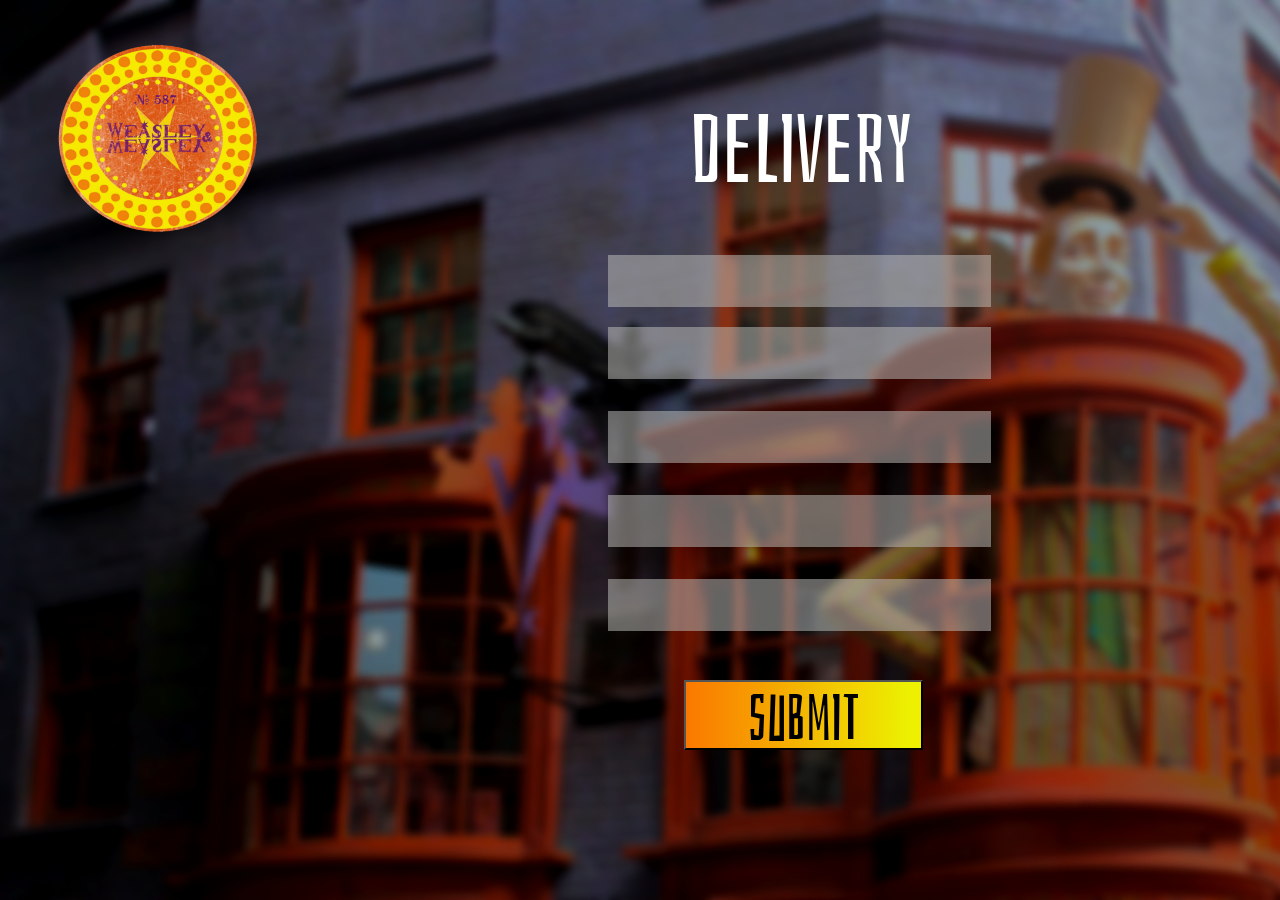
<file: delivery.html>
<!DOCTYPE html>
<html lang="en">
<head>
	<meta charset="UTF-8">
	<meta name="viewport" content="width=device-width, initial-scale=1.0">
	<title>Delivery</title>
	<link rel="stylesheet" href="assets/css/style.css">
	<link href="https://fonts.googleapis.com/css2?family=Bahiana&family=Oswald&family=Playfair+Display&family=Roboto+Condensed&display=swap" rel="stylesheet">
	<link rel="icon" href="assets/img/wand.png" type = "image/png" size="32x32">
	<link href="https://fonts.googleapis.com/css2?family=Oldenburg&display=swap" rel="stylesheet">
</head>
<body>
	<div class="main">
		<a href="index.html"><img src="assets/img/Weasleys_Wizard_Wheezes.png" class = "logo"></a>
		<h1 class="main_title">delivery</h1>
		<form class = "main_form">
			<input type="text" class = "n1" placeholder = "enter your name">
			<input type="text" class = "n2" placeholder = "enter your surname">
			<input type="text" class = "n3" placeholder = "enter your number">
			<input type="text" class = "n4" placeholder = "enter your home address">
			<input type="text" class = "n5" placeholder = "enter the product code">
		</form>
		<button class = "submit">submit</button>
	</div>
</body>
</html>
</file>
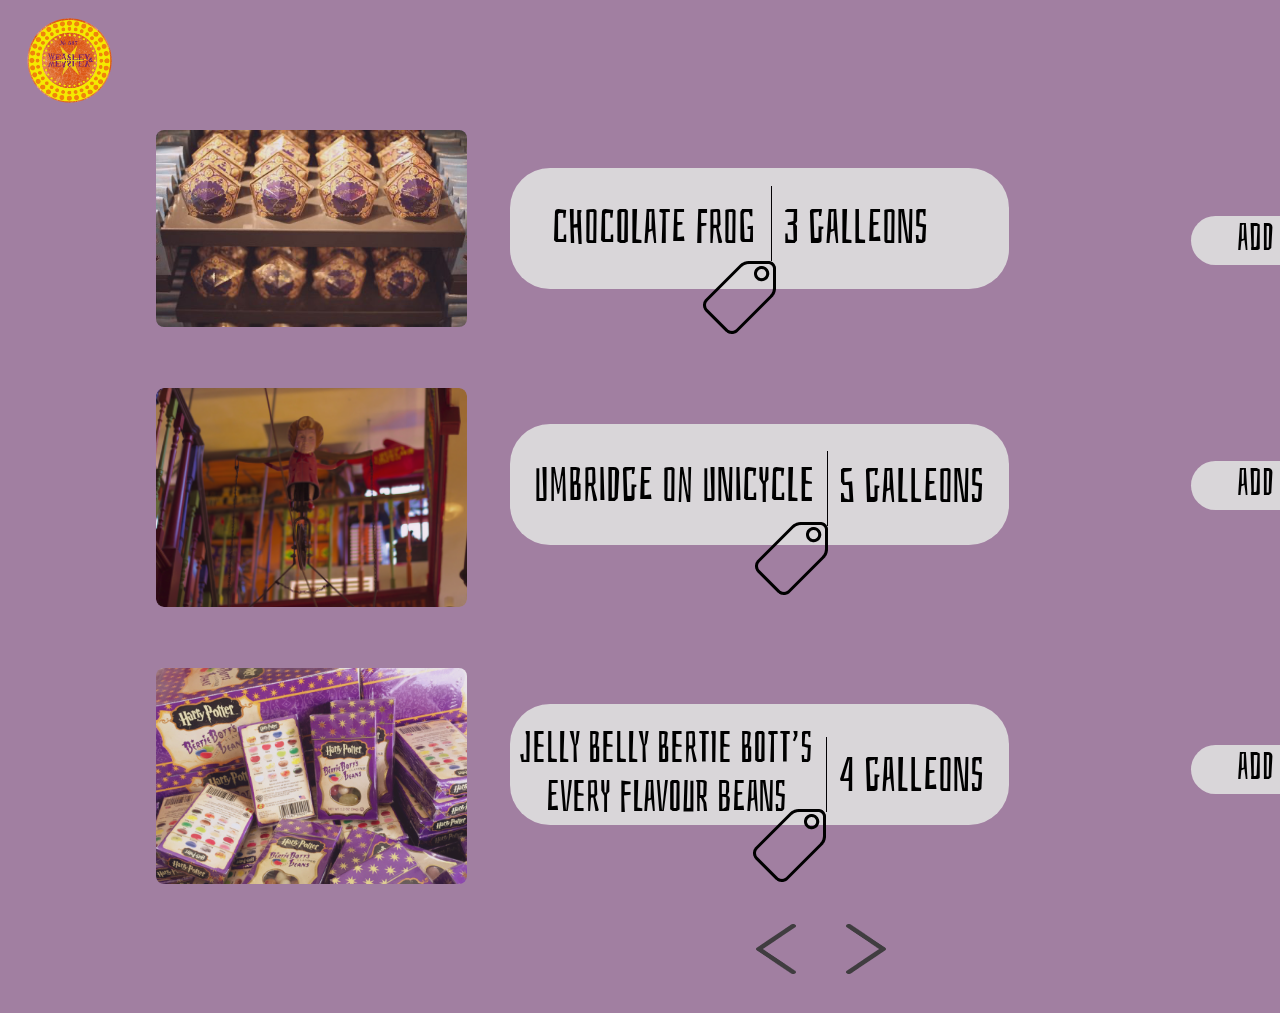
<file: products.html>
<!DOCTYPE html>
<html lang="en">
<head>
	<meta charset="UTF-8">
	<meta name="viewport" content="width=device-width, initial-scale=1.0">
	<title>Products</title>
	<link rel="stylesheet" href="assets/css/style.css">
	<link href="https://fonts.googleapis.com/css2?family=Bahiana&family=Oswald&family=Playfair+Display&family=Roboto+Condensed&display=swap" rel="stylesheet">
	<link rel="icon" href="assets/img/present.png" type = "image/png" size="32x32">
	<link href="https://fonts.googleapis.com/css2?family=Oldenburg&display=swap" rel="stylesheet">
</head>
<body>
	<div class="main_page">
		<a href="index.html" class = "return"><img src="assets/img/Weasleys_Wizard_Wheezes.png" width="89" height="89"></a>
		<a href="#"><img src="assets/img/bag.png" class = "bag"></a>
		<img src="assets/img/image 5.png" class = "i5">
		<img src="assets/img/image 11.png" class = "i11">
		<img src="assets/img/image 3.png" class = "i3">
		<div class="frogg">
			<p class = "name">chocolate Frog</p>
			<p class = "price">3 galleons</p>
			<div class="line"></div>
		</div>
		<div class="umbridge">
			<p class = "name">Umbridge on Unicycle</p>
			<p class = "price">5 galleons</p>
			<div class="line"></div>
		</div>
		<div class="belly">
			<p class = "name"> Jelly Belly Bertie Bott’s Every Flavour Beans</p>
			<p class = "price">4 galleons</p>
			<div class="line"></div>
		</div>
		<div class="add1">add to bag</div>
		<div class="add2">add to bag</div>
		<div class="add3">add to bag</div>
		<img src="assets/img/price.png" class = "price1">
		<img src="assets/img/price.png" class = "price2">
		<img src="assets/img/price.png" class = "price3">
		<img src="assets/img/circle.png" class = "circle1">
		<img src="assets/img/circle.png" class = "circle2">
		<img src="assets/img/circle.png" class = "circle3">
		<a href="#"><img src="assets/img/arrow3_pg2.png" class = "back"></a>
		<a href="#"><img src="assets/img/arrow2_pg2.png" class = "forward"></a>
	</div>
</body>
</html>
</file>
<file: assets/css/style.css>
*{
	margin: 0px;
	padding: 0px;
}

.body{
	width: 1600px;
}

.header{
	position: absolute;
	height: 900px;
	width: 1600px;
	background-image: url("../img/bg_image_header.png");
	background-size: cover;
}

.header_logo{
	position: absolute;
	width: 120px;
	height: 120.93px;
	opacity: 0.85;
	top: 95px;
	left: 73px;
}

.header_title{
	position: absolute;
	top: 113px;
	left: 215px;
	width: 489px;
	height: 102px;
	font-family: 'Bahiana';
	font-size: 67px;
	line-height: 55px;
	display: flex;
	align-items: center;
	text-align: center;
	text-transform: capitalize;
	color: #FFFFFF;
	opacity: 0.87;
}

.header_main_paragraph{
	position: absolute;
	width: 651px;
	height: 223px;
	top: 377px;
	left: 141px;
	font-family: Bahiana;
	font-style: normal;
	font-weight: normal;
	font-size: 100px;
	line-height: 115px;
	color: #FFFFFF;
	mix-blend-mode: normal;
	opacity: 0.87;
}

.navbar{
	position: absolute;
	width: 556px;
	height: 99px;
	background: rgba(255, 255, 255, 0.56);
	border-radius: 30px;
	top: 47px;
	left: 899px;
}

.present{
	position: absolute;
	top: 23px;
	left: 16px;

}

.products{
	position: absolute;
	width: 115px;
	height: 28px;
	font-family: Bahiana;
	font-style: normal;
	font-weight: normal;
	font-size: 30px;
	line-height: 35px;
	text-align: center;
	text-decoration: none;
	color: #3D3939;
	top: 36px;
	left: 53px;
}

.wand{
	position: absolute;
	top: 18.67px;
	left: 176px;
}

.delivery{
	position: absolute;
	width: 115px;
	height: 28px;
	top: 35px;
	left: 220px;
	font-family: Bahiana;
	font-style: normal;
	font-weight: normal;
	font-size: 30px;
	line-height: 35px;
	text-align: center;
	text-decoration: none;
	color: #3D3939;
}

.booth{
	position: absolute;
	top: 8px;
	left: 368px;
}

.window{
	position: absolute;
	top: 74.12px;
	left: 1273px;
}

.contacts{
	position: absolute;
	width: 115px;
	height: 28px;
	top: 37px;
	left: 406px;
	font-family: Bahiana;
	font-style: normal;
	font-weight: normal;
	font-size: 30px;
	line-height: 35px;
	text-align: center;
	text-decoration: none;
	color: #3D3939;
}

.down_arrow{
	position: absolute;
	top: 821px;
	left: 800px;
}

#div1{
	position: absolute;
	top: 900px;
	width: 1600px;
	height: 900px;
	background: linear-gradient(180deg, rgba(149, 148, 202, 0.59) 0.52%, rgba(79, 78, 131, 0.4) 98.96%), rgba(25, 24, 82, 0.37);
}

.products_div1{
	position: absolute;
	width: 414px;
	height: 72px;
	text-decoration: none;
	font-family: Bahiana;
	font-style: normal;
	font-weight: normal;
	font-size: 70px;
	line-height: 81px;
	text-align: center;
	color: #000000;
	opacity: 0.8;
	top: 85px;
	left: 122px;
	border-bottom: 6.33px solid black;
	border-bottom-right-radius: 15px;
	border-bottom-left-radius: 15px; 
}

.img4{
	position: absolute;
	width: 506px;
	height: 391px;
	border-radius: 8px;
	top: 235px;
	left: 104px;
}

.hallows{
	position: absolute;
	width: 144px;
	height: 131px;
	top: 698px;
	left: 265px;
}

.img5{
	position: absolute;
	width: 311px;
	height: 197px;
	top: 88px;
	left: 796px;
	background: url(image.png);
	border-radius: 8px;
}

.arrow1{
	position: absolute;
	width: 40px;
	height: 50px;
	top: 166px;
	left: 1150px;
}

.frog{
	position: absolute;
	width: 207px;
	height: 50px;
	font-family: Bahiana;
	font-style: normal;
	font-weight: normal;
	font-size: 48px;
	line-height: 55px;
	text-align: center;
	top: 166px;
	left: 1233px;
	color: #000000;
}

.img2{
	position: absolute;
	width: 311px;
	height: 198px;
	background: url(image.png);
	border-radius: 8px;
	top: 351px;
	left: 1183px;
}

.arrow3{
	position: absolute;
	width: 40px;
	height: 50px;
	top: 425px;
	left: 1087px;
}

.beans{
	position: absolute;
	width: 292px;
	height: 115px;
	top: 407px;
	left: 768px;
	font-family: Bahiana;
	font-style: normal;
	font-weight: normal;
	font-size: 48px;
	line-height: 55px;
	text-align: center;
	color: #000000;
}

.img3{
	position: absolute;
	width: 311px;
	height: 216px;
	top: 607px;
	left: 696px;
	background: url(image.png);
	border-radius: 8px;
}

.arrow2{
	position: absolute;
	width: 40px;
	height: 50px;
	top: 705px;
	left: 1050px;
}

.boozles{
	position: absolute;
	width: 372px;
	height: 112px;
	font-family: Bahiana;
	font-style: normal;
	font-weight: normal;
	font-size: 48px;
	line-height: 55px;
	text-align: center;
	color: #000000;
	top: 687px;
	left: 1108px;
}

.div2{
	position: absolute;
	width: 1600px;
	height: 900px;
	top: 1800px;
	background: linear-gradient(180deg, rgba(149, 148, 202, 0.59) 0%, rgba(79, 78, 131, 0.4) 77.56%), rgba(25, 24, 82, 0.37);
}

.div2_title{
	position: absolute;
	width: 374px;
	height: 99px;
	font-family: Bahiana;
	font-style: normal;
	font-weight: normal;
	font-size: 70px;
	line-height: 81px;
	text-align: center;
	top: 94px;
	left: 170px;
	border-bottom: 6.33px solid black;
	border-bottom-right-radius: 15px;
	border-bottom-left-radius: 15px;
	text-decoration: none;
	color: #000000;
}

.img11{
	position: absolute;
	width: 300px;
	height: 211px;
	top: 246px;
	left: 100px;
	border-radius: 8px;
}

.arrow4{
	position: absolute;
	width: 34px;
	height: 43px;
	top: 331px;
	left: 413px;
}

.p1{
	position: absolute;
	width: 403px;
	height: 82px;
	top: 320px;
	left: 450px;
	font-family: Bahiana;
	font-style: normal;
	font-weight: normal;
	font-size: 60px;
	line-height: 69px;
	text-align: center;
	color: #000000;
}

.img7{
	position: absolute;
	width: 236px;
	height: 294px;
	top: 80px;
	left: 864px;
	border-radius: 8px;
}

.arrow5{
	position: absolute;
	width: 34px;
	height: 43px;
	top: 205px;
	left: 1119px;
}

.p2{
	position: absolute;
	width: 302px;
	height: 69px;
	top: 194px;
	left: 1176px;
	font-family: Bahiana;
	font-style: normal;
	font-weight: normal;
	font-size: 60px;
	line-height: 69px;
	text-align: center;
	color: #000000;
}

.img10{
	position: absolute;
	width: 196px;
	height: 309px;
	top: 520px;
	left: 102px;
	border-radius: 10px;
}

.arrow7{
	position: absolute;
	width: 34px;
	height: 43px;
	top: 653px;
	left: 316px;
}

.p3{
	position: absolute;
	width: 286px;
	height: 70px;
	font-family: Bahiana;
	font-style: normal;
	font-weight: normal;
	font-size: 60px;
	line-height: 69px;
	text-align: center;
	top: 640px;
	left: 373px;
	color: #000000;
}

.img9{
	top: 457px;
	left: 823px;
	position: absolute;
	width: 329px;
	height: 338px;
	mix-blend-mode: normal;
	border-radius: 8px;
}

.arrow6{
	position: absolute;
	width: 34px;
	height: 43px;
	top: 604px;
	left: 1197px;
}

.p4{
	position: absolute;
	width: 161px;
	height: 67px;
	top: 593px;
	left: 1276px;
	font-family: Bahiana;
	font-style: normal;
	font-weight: normal;
	font-size: 60px;
	line-height: 69px;
	text-align: center;
}

#footer{
	width: 1600px;
	height: 900px;
	background-image: url("../img/bg_image_footer.jpg");
	background-size: cover;
	position: absolute;
	top: 2700px;
}

.location{
	position: absolute;
	width: 697px;
	height: 305px;
	top: 194px;
	left: 50px;
	background: rgba(255, 255, 255, 0.65);
	border-radius: 30px;
}

.location_txt{
	position: absolute;
	width: 192px;
	height: 67px;
	left: 69px;
	top: 15px;
	font-family: Bahiana;
	font-style: normal;
	font-weight: normal;
	font-size: 70px;
	line-height: 81px;
	text-align: center;
	color: #000000;
}

.map{
	position: absolute;
	top: 117px;
	left: 80px;
	opacity: 0.78;
	border-radius: 10px;
}

.snich{
	float: right;
	position: absolute;
	width: 180px;
	height: 180px;
	top: 50px;
	right: 90px;
}

.adress{
	position: absolute;
	width: 265px;
	height: 139px;
	top: 117px;
	left: 325px;
	font-family: Bahiana;
	font-style: normal;
	font-weight: normal;
	font-size: 60px;
	line-height: 69px;
	text-align: center;
	color: #000000;
}

.contact{
	position: absolute;
	width: 437px;
	height: 78px;
	top: 689px;
	left: 816px;
	background: rgba(255, 255, 255, 0.65);
	border-radius: 8px;
}

.contact p{
	position: absolute;
	width: 368px;
	height: 105px;

	font-family: Bahiana;
	font-style: normal;
	font-weight: normal;
	font-size: 70px;
	line-height: 81px;
	left: 67px;

	color: #000000;
}

.main{
	width: 1600px;
	height: 900px;
	position: absolute;
	background-image: url("../img/bg_image_delivery.png");
	background-size: cover;
}

.logo{
	position: absolute;
	width: 209px;
	height: 197px;
	left: 53px;
	top: 40px;
}

.main_title{
	position: absolute;
	width: 220px;
	height: 110px;
	left: 690px;
	top: 96px;
	font-family: Bahiana;
	font-style: normal;
	font-weight: normal;
	font-size: 96px;
	line-height: 110px;
	color: #FFFFFF;
}

input{
	position: absolute;
	width: 383px;
	height: 52px;
	border: none;
	background: rgba(188, 188, 185, 0.53);
}

.n1{
	left: 608px;
	top: 255px;
}

.n2{
	left: 608px;
	top: 327px;
}

.n3{
	left: 608px;
	top: 411px;
}

.n4{
	left: 608px;
	top: 495px;
}

.n5{
	left: 608px;
	top: 579px;
}

.main input::placeholder{
	position: absolute;
	width: 177px;
	height: 25px;
	padding-left: 19px;
	top: 270px;
	font-family: Oldenburg;
	font-style: normal;
	font-weight: normal;
	font-size: 20px;
	line-height: 25px;
	color: rgba(0, 0, 0, 0.62);
}

.submit{
	position: absolute;
	width: 239px;
	height: 70px;
	left: 684px;
	top: 680px;
	background: linear-gradient(90deg, #FB7800 0%, rgba(250, 255, 0, 0.94) 94.77%);
	font-family: Bahiana;
	font-style: normal;
	font-weight: normal;
	font-size: 64px;
	line-height: 74px;
	color: #000000;
}

.main_page{
	position: absolute;
	width: 1600px;
	height: 1013px;
	background: rgba(145, 105, 145, 0.85);
	mix-blend-mode: darken;
}

.return{
	position: absolute;
	top: 16px;
	left: 25px;
}

.bag{
	position: absolute;
	width: 107px;
	height: 137px;
	top: 16px;
	left: 1361px;
}

.i5{
	position: absolute;
	width: 311px;
	height: 197px;
	top: 130px;
	left: 156px;
	border-radius: 8px;
}

.i11{
	position: absolute;
	width: 311px;
	height: 218.74px;
	top: 388px;
	left: 156px;
	border-radius: 8px;
}

.i3{
	position: absolute;
	width: 311px;
	height: 216px;
	top: 668px;
	left: 156px;
	border-radius: 8px;
}

.frogg{
	position: absolute;
	left: 510px;
	top: 168px;
	width: 499px;
	height: 121px;
	background: rgba(224, 224, 224, 0.9);
	border-radius: 40px;
}

.name{
	position: absolute;
	width: 209px;
	height: 43px;
	font-family: Bahiana;
	font-style: normal;
	font-weight: normal;
	font-size: 48px;
	line-height: 55px;
	
	color: #000000;
}

.frogg .name{
	top: 32px;
	left: 42px;
}

.line{
	border-left: 1px solid #030104;
	height: 75px;
	position: absolute;
}

.frogg .line{
	top: 18px;
	left: 261px;
}

.price{
	position: absolute;
	width: 170px;
	height: 49px;
	font-family: Bahiana;
	font-style: normal;
	font-weight: normal;
	font-size: 48px;
	line-height: 55px;
	color: #000000;
}

.frogg .price{
	top: 32px;
	left: 273px;
}

.add1{
	position: absolute;
	width: 203px;
	height: 49px;
	background: rgba(224, 224, 224, 0.9);
	border-radius: 40px;
	top: 216px;
	left: 1191px;
	font-family: Bahiana;
	font-style: normal;
	font-weight: normal;
	font-size: 38px;
	line-height: 44px;
	text-align: center;
	color: #000000;
}

.add2{
	position: absolute;
	width: 203px;
	height: 49px;
	background: rgba(224, 224, 224, 0.9);
	border-radius: 40px;
	top: 461px;
	left: 1191px;
	font-family: Bahiana;
	font-style: normal;
	font-weight: normal;
	font-size: 38px;
	line-height: 44px;
	text-align: center;
	color: #000000;
}

.add3{
	position: absolute;
	width: 203px;
	height: 49px;
	background: rgba(224, 224, 224, 0.9);
	border-radius: 40px;
	top: 745px;
	left: 1191px;
	font-family: Bahiana;
	font-style: normal;
	font-weight: normal;
	font-size: 38px;
	line-height: 44px;
	text-align: center;
	color: #000000;
}

.umbridge{
	position: absolute;
	width: 499px;
	height: 121px;
	top: 424px;
	left: 510px;
	background: rgba(224, 224, 224, 0.9);
	border-radius: 40px;
}

.umbridge .line{
	top: 27px;
	left: 317px;
}

.umbridge .name{
	top: 34px;
	left: 24px;
	width: 307px;
	height: 44px;
}

.umbridge .price{
	top: 35px;
	left: 329px;
}

.belly{
	position: absolute;
	width: 499px;
	height: 121px;
	top: 704px;
	left: 510px;
	background: rgba(224, 224, 224, 0.9);
	border-radius: 40px;
}

.belly .name{
	position: absolute;
	width: 305px;
	height: 92px;
	font-family: Bahiana;
	font-style: normal;
	font-weight: normal;
	font-size: 43px;
	line-height: 49px;
	text-align: center;
	top: 20px;
	left: 3px;
}

.belly .line{
	top: 33px;
	left: 316px;
}

.belly .price{
	position: absolute;
	width: 170px;
	height: 49px;
	top: 44px;
	left: 329px;
}

.back{
	position: absolute;
	width: 40px;
	height: 50px;
	top: 924px;
	left: 756px;
}

.forward{
	position: absolute;
	width: 40px;
	height: 50px;
	top: 924px;
	left: 846px;
}

.price1{
	position: absolute;
	top: 261px;
	left: 703px;
}

.price2{
	position: absolute;
	top: 522px;
	left: 755px;
}

.price3{
	position: absolute;
	top: 809px;
	left: 753px;
}

.circle1{
	position: absolute;
	top: 266px;
	left: 754px;
}

.circle2{
	position: absolute;
	top: 527px;
	left: 806px;
}

.circle3{
	position: absolute;
	top: 814px;
	left: 804px;
}
</file>
